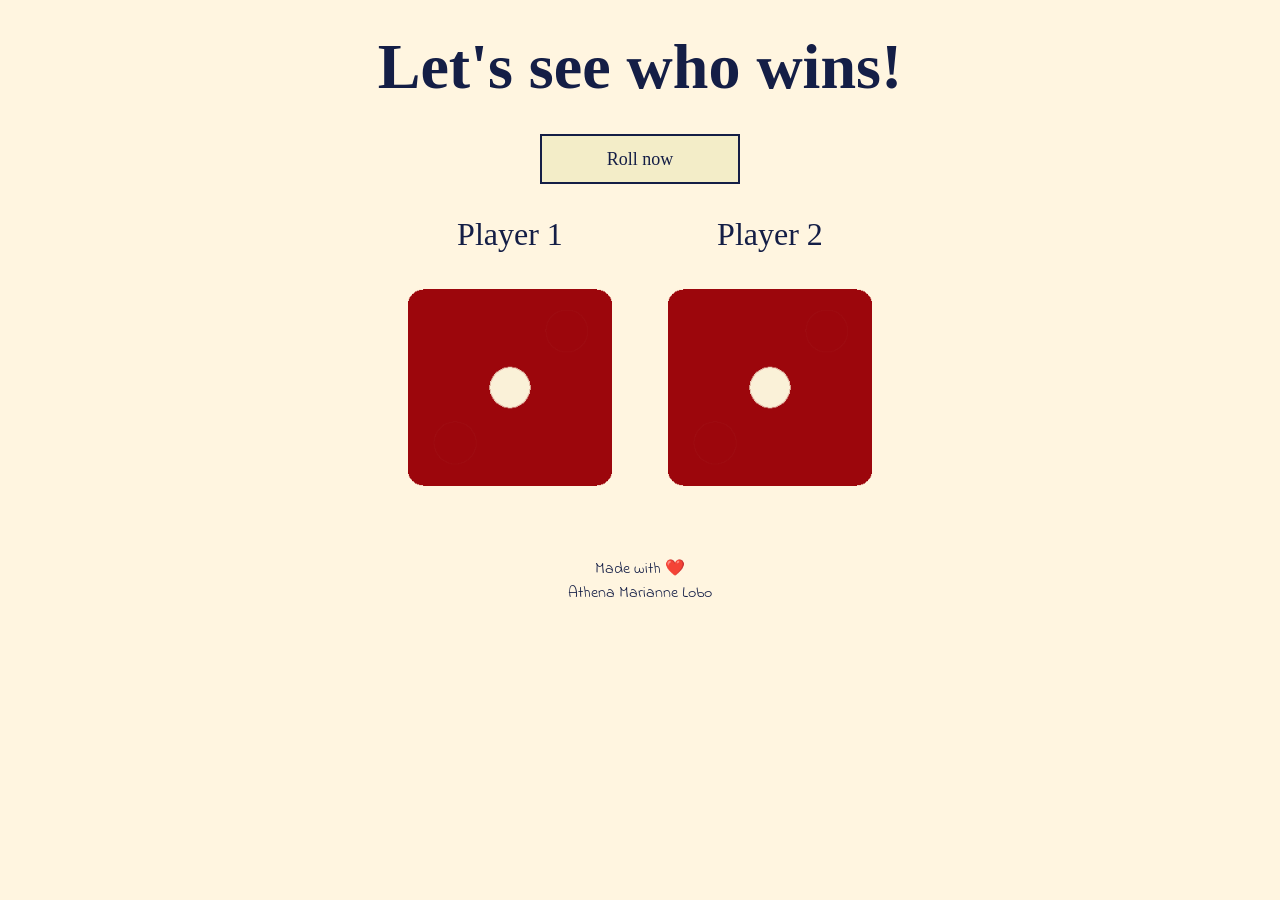
<file: index.html>
<!DOCTYPE html>
<html lang="en" dir="ltr">

  <head>
    <meta charset="utf-8">
    <title>Dice Game</title>
    <link rel="stylesheet" href="styles.css">
    <link href="https://fonts.googleapis.com/css?family=Indie+Flower|Lobster" rel="stylesheet">
  </head>

  <body>
    <div class="container">
      <h2 id="heading"></h2>
      <button id="rollButton">Roll now</button>

      <div class="dice">
        <p>Player 1</p>
        <img id="dice1" src="./images/dice6.png">
      </div>

      <div class="dice">
        <p>Player 2</p>
        <img id="dice2" src="./images/dice6.png">
      </div>

    </div>
    <script src="./index.js" charset="utf-8"></script>
  </body>

  <footer>
    Made with ❤️
    <br />
    Athena Marianne Lobo
  </footer>
</html>
</file>
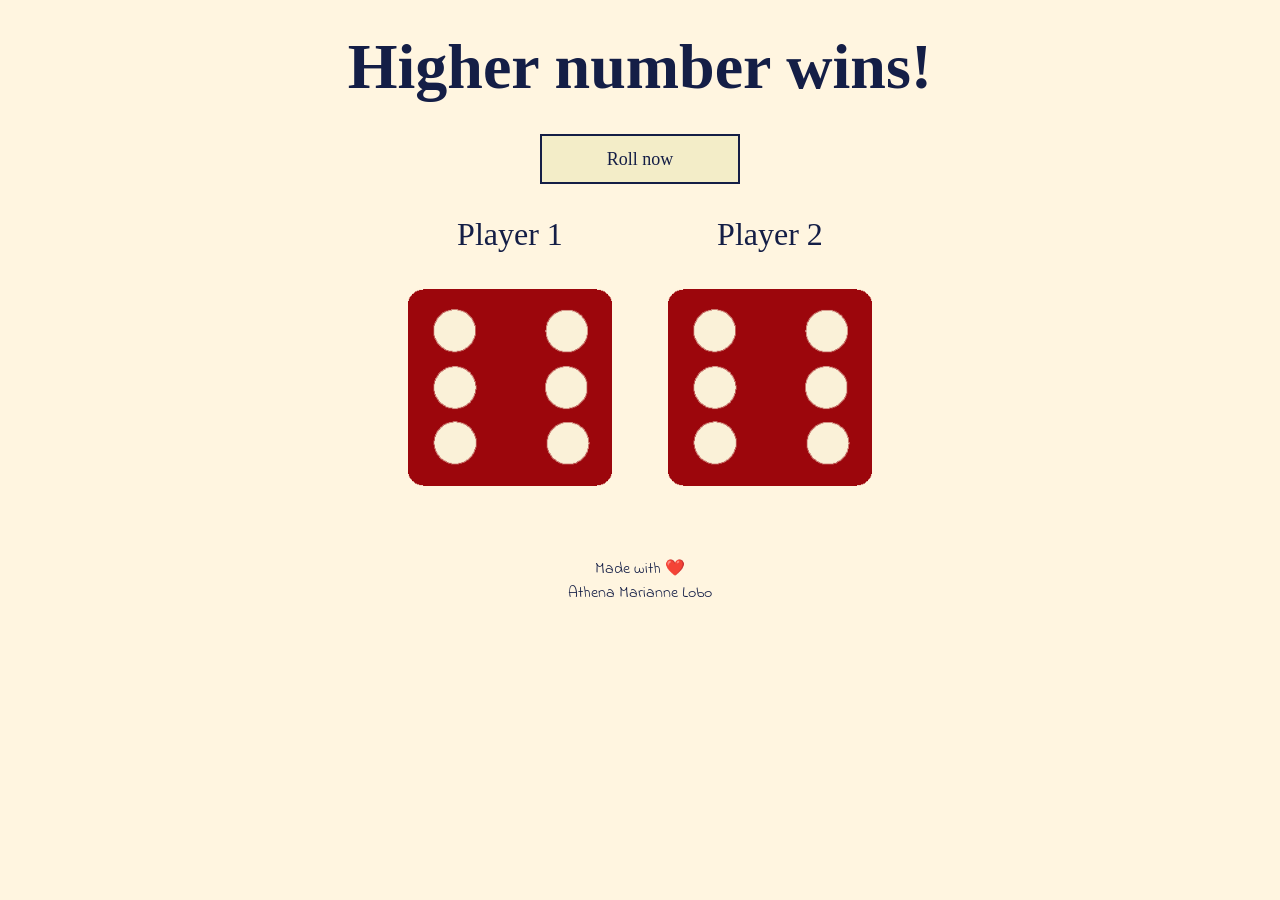
<file: dicee.html>
<!DOCTYPE html>
<html lang="en" dir="ltr">
  <head>
    <meta charset="utf-8">
    <title>Dice Game</title>
    <link rel="stylesheet" href="styles.css">
    <link href="https://fonts.googleapis.com/css?family=Indie+Flower|Lobster" rel="stylesheet">

  </head>
  <body>

    <div class="container">
      <h2>Higher number wins!</h2>
      <button id="rollButton">Roll now</button>

      <div class="dice">
        <p>Player 1</p>
        <img class="img1" src="./images/dice6.png">
      </div>

      <div class="dice">
        <p>Player 2</p>
        <img class="img2" src="./images/dice6.png">
      </div>

    </div>

    <script src="./index.js" charset="utf-8"></script>
  </body>

  <footer>
    Made with ❤️
    <br />
    Athena Marianne Lobo
  </footer>
</html>
</file>
<file: styles.css>
.container {
  width: 70%;
  margin: auto;
  text-align: center;
}

.dice {
  text-align: center;
  display: inline-block;
}

#rollButton {
  display: flex;
  align-items: center;
  justify-content: center;
  text-align: center;
  width: 200px;
  height: 50px;
  margin: auto;
  font-size: large;
  font-family: 'Comic Sans MS', cursive;
  background-color: #F3EDC8;
  color: #141E46;
  border: 2px solid #141E46;
  cursor: pointer;
}

body {
  background-color: #FFF5E0;
}

h2 {
  margin: 30px;
  font-family: 'Comic Sans MS', cursive;
  font-size: 4rem;
  color: #141E46;
}

p {
  font-size: 2rem;
  color: #141E46;
  font-family: 'Comic Sans MS', cursive;
}

img {
  width: 80%;
}

footer {
  margin-top: 5%;
  color: #141E46;
  text-align: center;
  font-family: 'Indie Flower', cursive;

}

@keyframes rollDice {
  0% { transform: rotate(0deg); }
  25% { transform: rotate(180deg); }
  50% { transform: rotate(360deg); }
  75% { transform: rotate(540deg); }
  100% { transform: rotate(720deg); }
}

.rolling {
  animation: rollDice 0.5s ease-out;
}
</file>
